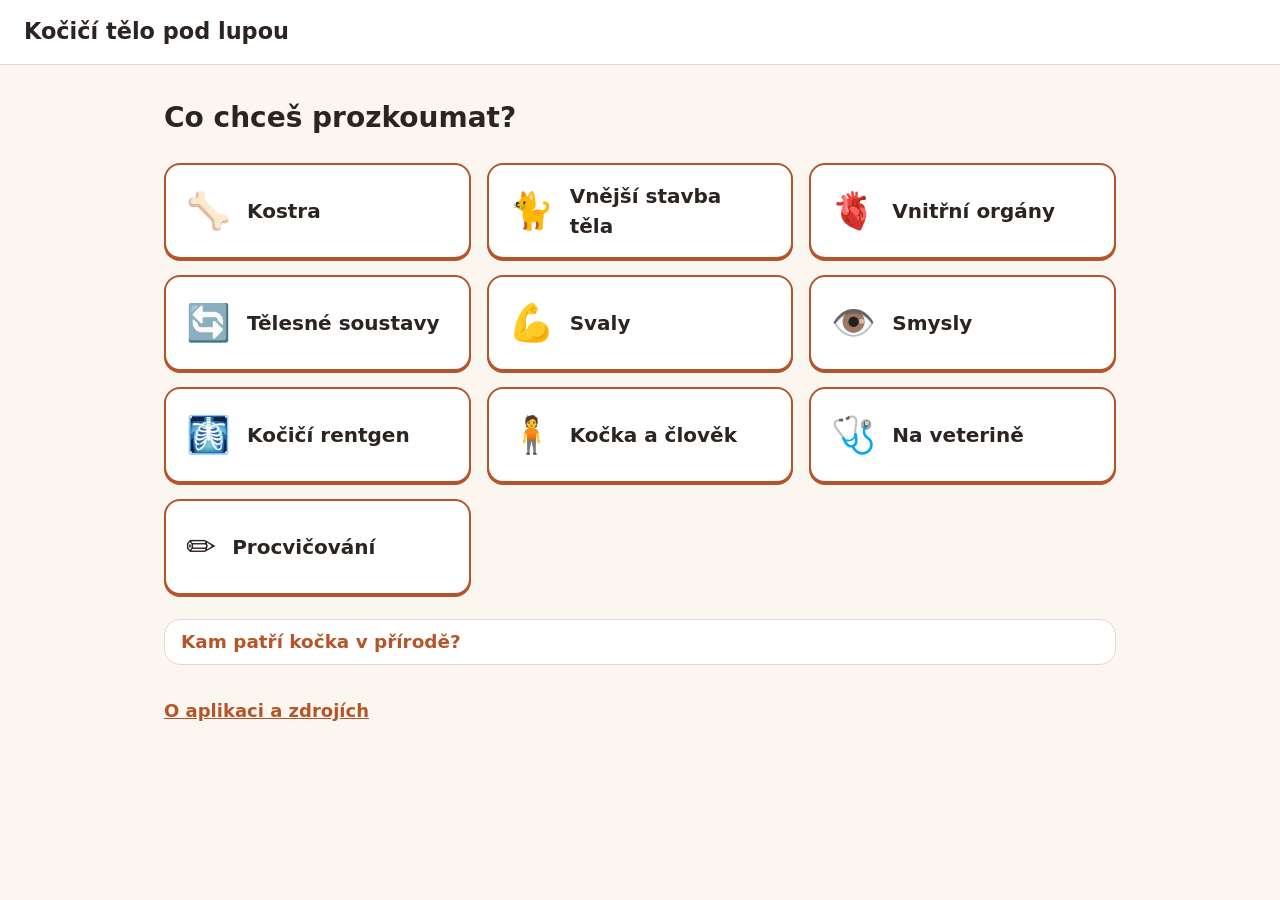
<file: index.html>
<!DOCTYPE html>
<html lang="cs">
<head>
  <meta charset="utf-8">
  <meta name="viewport" content="width=device-width, initial-scale=1">
  <title>Kočičí tělo pod lupou</title>
  <link rel="stylesheet" href="styles/main.css">
</head>
<body>
  <header class="app-header">
    <a class="app-title" href="#/">Kočičí tělo pod lupou</a>
  </header>

  <!-- Screens are rendered into #app by scripts/app.js -->
  <main id="app" class="app-main" tabindex="-1"></main>

  <footer class="app-footer"><a id="about-link" href="#/o-aplikaci">O aplikaci a zdrojích</a></footer>

  <noscript>
    <p class="noscript">Aplikace potřebuje zapnutý JavaScript.</p>
  </noscript>

  <!-- Classic scripts, loaded in order. No modules, no fetch(): works from file:// -->
  <script src="data/sections.js"></script>
  <script src="data/zarazeni.js"></script>
  <script src="data/spoj.js"></script>
  <script src="data/popisky.js"></script>
  <script src="data/zaverecny.js"></script>
  <script src="data/zdroje.js"></script>
  <script src="data/soustavy-kviz.js"></script>
  <script src="data/kostra.js"></script>
  <script src="data/vnejsi.js"></script>
  <script src="data/organy.js"></script>
  <script src="data/svaly.js"></script>
  <script src="data/smysly.js"></script>
  <script src="data/hotspots-kostra.js"></script>
  <script src="data/clovek.js"></script>
  <script src="data/hotspots-clovek.js"></script>
  <script src="data/clovek-hry.js"></script>
  <script src="data/rentgen.js"></script>
  <script src="data/rentgen-kosti.js"></script>
  <script src="data/rentgen-areas.js"></script>
  <script src="data/nemoci.js"></script>
  <script src="data/veterina.js"></script>
  <script src="scripts/atlas.js"></script>
  <script src="scripts/infocard.js"></script>
  <script src="scripts/quiz.js"></script>
  <script src="scripts/spoj.js"></script>
  <script src="scripts/popisky.js"></script>
  <script src="scripts/zaverecny.js"></script>
  <script src="scripts/soustavy-kviz.js"></script>
  <script src="scripts/rentgen.js"></script>
  <script src="scripts/kdo-ma.js"></script>
  <script src="scripts/clovek.js"></script>
  <script src="scripts/veterina.js"></script>
  <script src="scripts/app.js"></script>
</body>
</html>
</file>
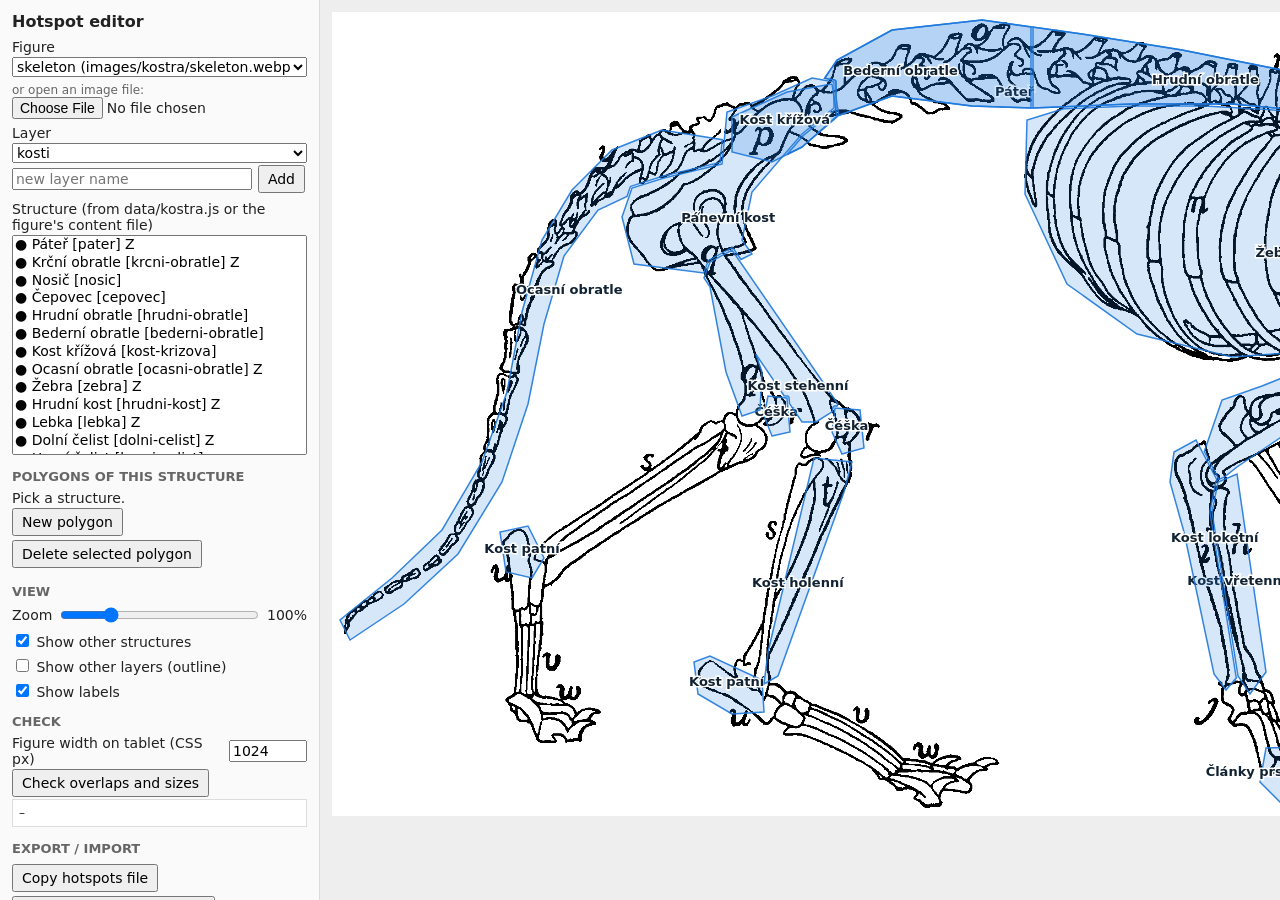
<file: tools/hotspot-editor.html>
<!DOCTYPE html>
<html lang="en">
<head>
<meta charset="utf-8">
<meta name="viewport" content="width=device-width, initial-scale=1">
<title>Hotspot editor – Kočičí tělo pod lupou</title>
<!--
  Developer tool. Draw polygon hotspots over a figure, check them, export JSON.
  Works from file:// (no modules, no fetch). The figure is shown with <img>, and
  polygons are drawn in an SVG with viewBox = the image's pixel size, so every
  coordinate is in original image pixels.

  Mouse / keys:
    click                add a point to the polygon being drawn
    click first point    close the polygon (or press Enter)
    drag a point         move it (selected polygon only)
    Alt+click a point    delete it
    Esc                  cancel the polygon being drawn
    Ctrl/Cmd+Z           undo
-->
<style>
  :root { font-family: system-ui, sans-serif; font-size: 14px; color: #222; }
  body { margin: 0; display: grid; grid-template-columns: 320px 1fr; height: 100vh; }
  aside { border-right: 1px solid #ddd; padding: 12px; overflow: auto; background: #fafafa; }
  main { overflow: auto; position: relative; background: #eee; }
  h1 { font-size: 16px; margin: 0 0 8px; }
  h2 { font-size: 13px; margin: 14px 0 6px; text-transform: uppercase; color: #666; }
  label { display: block; margin: 6px 0 2px; }
  select, button, textarea, input { font: inherit; }
  select, textarea { width: 100%; box-sizing: border-box; }
  button { margin: 2px 2px 2px 0; padding: 4px 8px; }
  .stage { position: relative; display: inline-block; margin: 12px; transform-origin: 0 0; }
  .stage img { display: block; user-select: none; -webkit-user-drag: none; }
  .stage svg { position: absolute; inset: 0; width: 100%; height: 100%; cursor: crosshair; }
  .poly { fill: rgba(30,120,220,.18); stroke: rgba(30,120,220,.9); stroke-width: 1.5; vector-effect: non-scaling-stroke; }
  .poly.sel { fill: rgba(230,90,20,.25); stroke: #e65a14; stroke-width: 2.5; }
  .poly.other-layer { fill: none; stroke: rgba(0,0,0,.25); stroke-dasharray: 4 3; }
  .poly.bad { fill: rgba(220,0,0,.35); }
  .draft { fill: rgba(0,160,0,.15); stroke: #090; stroke-width: 2; stroke-dasharray: 5 3; vector-effect: non-scaling-stroke; }
  .vtx { fill: #fff; stroke: #e65a14; stroke-width: 2; vector-effect: non-scaling-stroke; cursor: move; }
  .vtx.first { fill: #e65a14; }
  .lbl { font: bold 13px system-ui; fill: #123; paint-order: stroke; stroke: #fff; stroke-width: 3px; pointer-events: none; }
  #items { height: 220px; }
  #report { font-size: 12px; white-space: pre-wrap; background: #fff; border: 1px solid #ddd; padding: 6px; max-height: 260px; overflow: auto; }
  .hint { color: #666; font-size: 12px; }
  .row { display: flex; gap: 6px; align-items: center; }
</style>
</head>
<body>
<aside>
  <h1>Hotspot editor</h1>

  <label for="figure">Figure</label>
  <select id="figure"></select>
  <div class="row" style="margin-top:6px">
    <label class="hint" for="localImg" style="margin:0">or open an image file:</label>
  </div>
  <input type="file" id="localImg" accept="image/*">

  <label for="layer">Layer</label>
  <select id="layer"></select>
  <div class="row"><input id="newLayer" placeholder="new layer name" style="flex:1"><button id="addLayer">Add</button></div>

  <label for="items">Structure (from data/kostra.js or the figure's content file)</label>
  <select id="items" size="12"></select>
  <div class="hint" id="itemInfo"></div>

  <h2>Polygons of this structure</h2>
  <div id="polyList"></div>
  <button id="newPoly">New polygon</button>
  <button id="delPoly">Delete selected polygon</button>

  <h2>View</h2>
  <div class="row">
    <label for="zoom" style="margin:0">Zoom</label>
    <input type="range" id="zoom" min="0.4" max="3" step="0.1" value="1" style="flex:1">
    <span id="zoomVal">100%</span>
  </div>
  <label><input type="checkbox" id="showAll" checked> Show other structures</label>
  <label><input type="checkbox" id="showOtherLayers"> Show other layers (outline)</label>
  <label><input type="checkbox" id="showLabels" checked> Show labels</label>

  <h2>Check</h2>
  <div class="row">
    <label for="tabletW" style="margin:0">Figure width on tablet (CSS px)</label>
    <input type="number" id="tabletW" value="1024" style="width:70px">
  </div>
  <button id="check">Check overlaps and sizes</button>
  <div id="report">–</div>

  <h2>Export / import</h2>
  <button id="copyFile">Copy hotspots file</button>
  <button id="copyItem">Copy this structure (JSON)</button>
  <label for="io">Paste JSON for this structure, then Import</label>
  <textarea id="io" rows="4"></textarea>
  <button id="importItem">Import into this structure</button>
  <p class="hint">"Copy hotspots file" copies a complete <code>data/hotspots-&lt;section&gt;.js</code>
     for all figures; paste it over the file in the repo.</p>
</aside>

<main>
  <div class="stage" id="stage">
    <img id="img" alt="">
    <svg id="svg" xmlns="http://www.w3.org/2000/svg"></svg>
  </div>
</main>

<!-- Content and existing hotspots. Plain scripts, so this works from file://. -->
<script src="../data/kostra.js"></script>
<script src="../data/vnejsi.js"></script>
<script src="../data/organy.js"></script>
<script src="../data/svaly.js"></script>
<script src="../data/smysly.js"></script>
<script src="../data/hotspots-kostra.js"></script>
<script>
(function () {
  "use strict";
  var D = window.ATLAS_DATA || {};
  var items = [];   // the structures of the current figure's content set (fig.content, default "kostra")
  function setItems() {
    var f = figures[st.fig] || {};
    var set = D[f.content || "kostra"];
    items = (set && set.items) || [];
  }
  var figures = D.hotspots || {};      // { figureId: {image,width,height,layers,alsoCounts,...} }
  var NS = "http://www.w3.org/2000/svg";

  // ---------- state ----------
  var st = { fig: null, layer: null, item: null, polyIdx: 0, draft: null, drag: null };
  var undoStack = [];

  var $ = function (id) { return document.getElementById(id); };
  var img = $("img"), svg = $("svg"), stage = $("stage");

  function snapshot() {
    undoStack.push(JSON.stringify(figures));
    if (undoStack.length > 100) undoStack.shift();
  }
  function undo() {
    if (!undoStack.length) return;
    figures = JSON.parse(undoStack.pop());
    D.hotspots = figures;
    st.draft = null;
    render();
  }

  function fig() { return figures[st.fig]; }
  function layerObj() {
    var f = fig(); if (!f) return {};
    f.layers = f.layers || {};
    f.layers[st.layer] = f.layers[st.layer] || {};
    return f.layers[st.layer];
  }
  function polysOf(id) { return layerObj()[id] || []; }
  function itemById(id) { for (var i = 0; i < items.length; i++) if (items[i].id === id) return items[i]; return null; }

  // ---------- setup ----------
  function fillFigures() {
    var sel = $("figure"); sel.innerHTML = "";
    Object.keys(figures).forEach(function (k) {
      var o = document.createElement("option"); o.value = k; o.textContent = k + " (" + figures[k].image + ")"; sel.appendChild(o);
    });
    if (!st.fig) st.fig = Object.keys(figures)[0] || null;
    sel.value = st.fig;
    setItems();
  }
  function fillLayers() {
    var sel = $("layer"); sel.innerHTML = "";
    var f = fig(); if (!f) return;
    var names = Object.keys(f.layers || {});
    if (!names.length) names = ["kosti"];
    names.forEach(function (k) { var o = document.createElement("option"); o.value = k; o.textContent = k; sel.appendChild(o); });
    if (names.indexOf(st.layer) < 0) st.layer = names[0];
    sel.value = st.layer;
  }
  function fillItems() {
    var sel = $("items"), cur = st.item; sel.innerHTML = "";
    var lay = layerObj();
    items.forEach(function (it) {
      var n = (lay[it.id] || []).length;
      var o = document.createElement("option");
      o.value = it.id;
      o.textContent = (n ? "● " : "○ ") + it.cs + "  [" + it.id + "]" + (it.level === "zaklad" ? "  Z" : "") + (n > 1 ? "  ×" + n : "");
      sel.appendChild(o);
    });
    if (cur) sel.value = cur;
  }
  function loadFigureImage() {
    var f = fig(); if (!f) return;
    // Path in the data file is relative to the app root; this page is in tools/.
    img.src = f._localUrl || ("../" + f.image);
    img.onload = function () {
      if (!f.width || !f.height) { f.width = img.naturalWidth; f.height = img.naturalHeight; }
      if (img.naturalWidth !== f.width || img.naturalHeight !== f.height) {
        alert("Image is " + img.naturalWidth + "×" + img.naturalHeight + " but the data says " + f.width + "×" + f.height + ". Coordinates may be off.");
      }
      svg.setAttribute("viewBox", "0 0 " + f.width + " " + f.height);
      applyZoom(); render();
    };
  }
  function applyZoom() {
    var z = parseFloat($("zoom").value), f = fig(); if (!f) return;
    img.style.width = (f.width * z) + "px";
    $("zoomVal").textContent = Math.round(z * 100) + "%";
  }

  // ---------- rendering ----------
  function el(tag, attrs) { var e = document.createElementNS(NS, tag); for (var k in attrs) e.setAttribute(k, attrs[k]); return e; }
  function pts(p) { return p.map(function (q) { return q[0] + "," + q[1]; }).join(" "); }
  function centroid(p) { var x = 0, y = 0; p.forEach(function (q) { x += q[0]; y += q[1]; }); return [x / p.length, y / p.length]; }

  function render() {
    while (svg.firstChild) svg.removeChild(svg.firstChild);
    var f = fig(); if (!f) return;
    var showAll = $("showAll").checked, showLbl = $("showLabels").checked;
    if ($("showOtherLayers").checked) {
      Object.keys(f.layers || {}).forEach(function (ln) {
        if (ln === st.layer) return;
        var L = f.layers[ln];
        Object.keys(L).forEach(function (id) { L[id].forEach(function (p) { svg.appendChild(el("polygon", { points: pts(p), "class": "poly other-layer" })); }); });
      });
    }
    var lay = layerObj();
    Object.keys(lay).forEach(function (id) {
      var isSel = id === st.item;
      if (!isSel && !showAll) return;
      lay[id].forEach(function (p, i) {
        var poly = el("polygon", { points: pts(p), "class": "poly" + (isSel && i === st.polyIdx ? " sel" : "") + (badSet[id] ? " bad" : "") });
        poly.dataset.id = id; poly.dataset.i = i;
        svg.appendChild(poly);
        if (showLbl && p.length) { var c = centroid(p); var t = el("text", { x: c[0], y: c[1], "class": "lbl", "text-anchor": "middle" }); t.textContent = (itemById(id) || {}).cs || id; svg.appendChild(t); }
      });
    });
    // vertices of the selected polygon
    var sp = polysOf(st.item)[st.polyIdx];
    var r = 5 / parseFloat($("zoom").value);
    if (sp && !st.draft) sp.forEach(function (q, k) {
      var c = el("circle", { cx: q[0], cy: q[1], r: r, "class": "vtx" }); c.dataset.k = k; svg.appendChild(c);
    });
    if (st.draft && st.draft.length) {
      svg.appendChild(el("polyline", { points: pts(st.draft), "class": "draft" }));
      st.draft.forEach(function (q, k) { svg.appendChild(el("circle", { cx: q[0], cy: q[1], r: r * (k ? 1 : 1.4), "class": "vtx" + (k ? "" : " first") })); });
    }
    renderPolyList();
  }
  function renderPolyList() {
    var box = $("polyList"); box.innerHTML = "";
    var list = polysOf(st.item);
    if (!st.item) { box.textContent = "Pick a structure."; return; }
    if (!list.length) { box.textContent = st.draft ? "Drawing… click the first point or press Enter to close." : "None. Click on the figure to start drawing."; return; }
    list.forEach(function (p, i) {
      var b = document.createElement("button");
      b.textContent = "#" + (i + 1) + " (" + p.length + " pts)" + (i === st.polyIdx ? " ◀" : "");
      b.onclick = function () { st.polyIdx = i; st.draft = null; render(); };
      box.appendChild(b);
    });
  }

  // ---------- mouse ----------
  function toImg(evt) {
    var pt = svg.createSVGPoint(); pt.x = evt.clientX; pt.y = evt.clientY;
    var p = pt.matrixTransform(svg.getScreenCTM().inverse());
    return [Math.round(p.x * 10) / 10, Math.round(p.y * 10) / 10];
  }
  svg.addEventListener("mousedown", function (e) {
    if (!st.item) { alert("Pick a structure first."); return; }
    var t = e.target;
    if (t.classList.contains("vtx") && !st.draft) {
      var k = +t.dataset.k, poly = polysOf(st.item)[st.polyIdx];
      if (e.altKey) {
        if (poly.length <= 3) { alert("A polygon needs at least 3 points."); return; }
        snapshot(); poly.splice(k, 1); render(); return;
      }
      snapshot(); st.drag = { k: k }; e.preventDefault(); return;
    }
    if (t.tagName === "polygon" && t.dataset.id && !st.draft && !e.shiftKey) {
      // Click on an existing polygon selects it (Shift+click draws through it).
      st.item = t.dataset.id; st.polyIdx = +t.dataset.i; $("items").value = st.item; updateItemInfo(); render(); return;
    }
    var p = toImg(e);
    if (!st.draft) st.draft = [];
    if (st.draft.length >= 3) {
      var f0 = st.draft[0], z = parseFloat($("zoom").value);
      if (Math.hypot(p[0] - f0[0], p[1] - f0[1]) * z < 10) { closeDraft(); return; }
    }
    st.draft.push(p); render();
  });
  window.addEventListener("mousemove", function (e) {
    if (!st.drag) return;
    var poly = polysOf(st.item)[st.polyIdx]; poly[st.drag.k] = toImg(e); render();
  });
  window.addEventListener("mouseup", function () { st.drag = null; });

  function closeDraft() {
    if (!st.draft || st.draft.length < 3) { alert("A polygon needs at least 3 points."); return; }
    snapshot();
    var lay = layerObj(); lay[st.item] = lay[st.item] || [];
    lay[st.item].push(st.draft); st.polyIdx = lay[st.item].length - 1; st.draft = null;
    fillItems(); render();
  }
  window.addEventListener("keydown", function (e) {
    if (e.target.tagName === "TEXTAREA" || e.target.tagName === "INPUT") return;
    if (e.key === "Enter" && st.draft) closeDraft();
    else if (e.key === "Escape") { st.draft = null; render(); }
    else if ((e.ctrlKey || e.metaKey) && e.key.toLowerCase() === "z") { e.preventDefault(); undo(); }
  });

  // ---------- controls ----------
  function updateItemInfo() {
    var it = itemById(st.item);
    $("itemInfo").textContent = it ? (it.cs + " · " + it.la + " · " + (it.level === "zaklad" ? "Základ" : "Pro zvídavé")) : "";
  }
  $("figure").onchange = function () { st.fig = this.value; setItems(); st.draft = null; fillLayers(); fillItems(); loadFigureImage(); };
  $("layer").onchange = function () { st.layer = this.value; st.draft = null; fillItems(); render(); };
  $("addLayer").onclick = function () {
    var n = $("newLayer").value.trim(); if (!n) return;
    snapshot(); fig().layers[n] = fig().layers[n] || {}; st.layer = n; fillLayers(); fillItems(); render();
  };
  $("items").onchange = function () { st.item = this.value; st.polyIdx = 0; st.draft = null; updateItemInfo(); render(); };
  $("newPoly").onclick = function () { st.draft = []; render(); };
  $("delPoly").onclick = function () {
    var list = polysOf(st.item); if (!list[st.polyIdx]) return;
    if (!confirm("Delete polygon #" + (st.polyIdx + 1) + " of " + st.item + "?")) return;
    snapshot(); list.splice(st.polyIdx, 1);
    if (!list.length) delete layerObj()[st.item];
    st.polyIdx = 0; fillItems(); render();
  };
  $("zoom").oninput = function () { applyZoom(); render(); };
  ["showAll", "showOtherLayers", "showLabels"].forEach(function (id) { $(id).onchange = render; });

  $("localImg").onchange = function () {
    var file = this.files[0]; if (!file) return;
    var name = prompt("Figure id (e.g. skull):", file.name.replace(/\.[^.]+$/, ""));
    if (!name) return;
    var path = prompt("Image path in the repo (relative to the app root):", "images/kostra/" + file.name);
    snapshot();
    figures[name] = figures[name] || { image: path, width: 0, height: 0, layers: { kosti: {} }, alsoCounts: {} };
    figures[name]._localUrl = URL.createObjectURL(file);
    st.fig = name; fillFigures(); fillLayers(); fillItems(); loadFigureImage();
  };

  // ---------- checks ----------
  var badSet = {};
  function rasterize(polys, w, h) {
    var c = document.createElement("canvas"); c.width = w; c.height = h;
    var g = c.getContext("2d"); g.fillStyle = "#000";
    polys.forEach(function (p) { g.beginPath(); p.forEach(function (q, i) { i ? g.lineTo(q[0], q[1]) : g.moveTo(q[0], q[1]); }); g.closePath(); g.fill(); });
    var d = g.getImageData(0, 0, w, h).data, m = new Uint8Array(w * h);
    for (var i = 0; i < m.length; i++) m[i] = d[i * 4 + 3] > 127 ? 1 : 0;
    return m;
  }
  // Largest inscribed circle diameter via a two-pass chamfer distance transform.
  function thickness(m, w, h) {
    var INF = 1e9, dist = new Float32Array(w * h), a = 1, b = Math.SQRT2, best = 0;
    for (var i = 0; i < m.length; i++) dist[i] = m[i] ? INF : 0;
    for (var y = 0; y < h; y++) for (var x = 0; x < w; x++) {
      var i2 = y * w + x; if (!dist[i2]) continue; var v = dist[i2];
      if (x > 0) v = Math.min(v, dist[i2 - 1] + a);
      if (y > 0) { v = Math.min(v, dist[i2 - w] + a); if (x > 0) v = Math.min(v, dist[i2 - w - 1] + b); if (x < w - 1) v = Math.min(v, dist[i2 - w + 1] + b); }
      dist[i2] = v;
    }
    for (y = h - 1; y >= 0; y--) for (x = w - 1; x >= 0; x--) {
      i2 = y * w + x; if (!dist[i2]) continue; v = dist[i2];
      if (x < w - 1) v = Math.min(v, dist[i2 + 1] + a);
      if (y < h - 1) { v = Math.min(v, dist[i2 + w] + a); if (x < w - 1) v = Math.min(v, dist[i2 + w + 1] + b); if (x > 0) v = Math.min(v, dist[i2 + w - 1] + b); }
      dist[i2] = v; if (v > best) best = v;
    }
    return best * 2;
  }
  function isNested(f, a, b) {
    var n = f.nested || {};
    return (n[a] || []).indexOf(b) >= 0 || (n[b] || []).indexOf(a) >= 0;
  }
  $("check").onclick = function () {
    var f = fig(), w = f.width, h = f.height, lay = layerObj(), ids = Object.keys(lay);
    var scale = parseFloat($("tabletW").value) / w, out = [], masks = {};
    badSet = {};
    ids.forEach(function (id) { masks[id] = rasterize(lay[id], w, h); });
    var overlaps = [], nestedOk = [];
    for (var i = 0; i < ids.length; i++) for (var j = i + 1; j < ids.length; j++) {
      var A = masks[ids[i]], B = masks[ids[j]], n = 0;
      for (var k = 0; k < A.length; k++) if (A[k] && B[k]) n++;
      if (n > 4) {
        if (isNested(f, ids[i], ids[j])) { nestedOk.push(ids[i] + " × " + ids[j]); continue; }
        overlaps.push(ids[i] + " × " + ids[j] + ": " + n + " px"); badSet[ids[i]] = badSet[ids[j]] = true;
      }
    }
    out.push("Layer \"" + st.layer + "\", " + ids.length + " structures.");
    out.push(overlaps.length ? "OVERLAPS (steal taps):\n  " + overlaps.join("\n  ") : "No overlaps.");
    if (nestedOk.length) out.push("Nested on purpose (fig.nested; the smaller one wins a tap):\n  " + nestedOk.join("\n  "));
    out.push("\nWidth on tablet (largest inscribed circle, CSS px; target ≥ 44):");
    ids.forEach(function (id) {
      var t = thickness(masks[id], w, h) * scale;
      out.push("  " + (t >= 44 ? "ok   " : "thin ") + t.toFixed(0).padStart(3) + "  " + id);
    });
    var missing = items.filter(function (it) {
      return it.level === "zaklad" && !Object.keys(f.layers).some(function (l) { return f.layers[l][it.id]; });
    }).map(function (it) { return it.id; });
    out.push("\nZáklad items without a hotspot on any layer of this figure: " + (missing.length ? missing.join(", ") : "none"));
    $("report").textContent = out.join("\n");
    render();
  };

  // ---------- export / import ----------
  function round1(p) { return p.map(function (q) { return [Math.round(q[0] * 10) / 10, Math.round(q[1] * 10) / 10]; }); }
  function fileText() {
    var lines = [
      "/*",
      " * Hotspots for the Kostra figures. Generated by tools/hotspot-editor.html.",
      " * Coordinates are in original image pixels; each item id maps to a list of",
      " * polygons. Within a layer, polygons do not overlap, except where a figure",
      " * lists them under \"nested\" (check in the editor).",
      " *   kosti  - bones (overview screen, part screens, quiz)",
      " *   klouby - joints (\"Klouby a pohyb\" screen, part screens)",
      " * content: which data set the item ids belong to (\"kostra\" when left out,",
      " *   \"vnejsi\" = data/vnejsi.js, \"organy\" = data/organy.js, \"svaly\" = data/svaly.js, \"smysly\" = data/smysly.js). credit: caption for a figure that is not",
      " *   one of the 1901 drawings (e.g. a photo with its licence); creditParts:",
      " *   the same caption split into pieces, with links where a piece has href.",
      " * labelSides: where each label goes when \"Popisky\" is on (left/right/top/bottom).",
      " * alsoCounts: a tap on any listed item also counts as the key item.",
      " * nested: larger item -> smaller items drawn over it (e.g. the pelvis and its",
      " *   three bones, the spine and its sections). A tap inside both picks the",
      " *   smaller polygon, so the smaller item wins when it is shown (\"Pro zvídavé\")",
      " *   and the larger one otherwise.",
      " */",
      "window.ATLAS_DATA = window.ATLAS_DATA || {};",
      "window.ATLAS_DATA.hotspots = window.ATLAS_DATA.hotspots || {};", ""];
    Object.keys(figures).forEach(function (fk) {
      var f = figures[fk], ln = Object.keys(f.layers || {});
      lines.push("window.ATLAS_DATA.hotspots[" + JSON.stringify(fk) + "] = {");
      lines.push("  image: " + JSON.stringify(f.image) + ",");
      lines.push("  width: " + f.width + ",");
      lines.push("  height: " + f.height + ",");
      if (f.figure) lines.push("  figure: " + JSON.stringify(f.figure) + ",");
      if (f.content) lines.push("  content: " + JSON.stringify(f.content) + ",");
      if (f.credit) lines.push("  credit: " + JSON.stringify(f.credit) + ",");
      if (f.creditParts) lines.push("  creditParts: " + JSON.stringify(f.creditParts) + ",");
      lines.push("  layers: {");
      ln.forEach(function (l, li) {
        lines.push("    " + l + ": {");
        var ids = Object.keys(f.layers[l]);
        ids.forEach(function (id, i) {
          lines.push("      " + JSON.stringify(id) + ": " + JSON.stringify(f.layers[l][id].map(round1)) + (i < ids.length - 1 ? "," : ""));
        });
        lines.push("    }" + (li < ln.length - 1 ? "," : ""));
      });
      lines.push("  },");
      if (f.labelSides) lines.push("  labelSides: " + JSON.stringify(f.labelSides) + ",");
      if (f.nested) lines.push("  nested: " + JSON.stringify(f.nested) + ",");
      lines.push("  alsoCounts: " + JSON.stringify(f.alsoCounts || {}));
      lines.push("};", "");
    });
    return lines.join("\n");
  }
  function copy(text, what) {
    if (navigator.clipboard && window.isSecureContext) {
      navigator.clipboard.writeText(text).then(function () { alert(what + " copied."); }, function () { fallback(text); });
    } else fallback(text);
  }
  function fallback(text) { $("io").value = text; $("io").select(); alert("Clipboard not available here: the text is in the box below, selected. Copy it with Ctrl/Cmd+C."); }
  $("copyFile").onclick = function () { copy(fileText(), "Hotspots file"); };
  $("copyItem").onclick = function () { if (st.item) copy(JSON.stringify(polysOf(st.item).map(round1)), "Polygons of " + st.item); };
  $("importItem").onclick = function () {
    if (!st.item) return;
    try {
      var v = JSON.parse($("io").value);
      if (!Array.isArray(v) || !v.every(function (p) { return Array.isArray(p) && p.length >= 3; })) throw new Error("Expected [[[x,y],...], ...]");
      snapshot(); layerObj()[st.item] = v; st.polyIdx = 0; fillItems(); render();
    } catch (err) { alert("Could not import: " + err.message); }
  };

  // Hook for automated tests.
  window.__hotspotEditor = { fileText: fileText, state: st, figures: function () { return figures; } };

  // ---------- start ----------
  if (!Object.keys(figures).length) {
    figures.skeleton = { image: "images/kostra/skeleton.webp", width: 0, height: 0, layers: { kosti: {} }, alsoCounts: {} };
    D.hotspots = figures;
  }
  fillFigures(); fillLayers(); fillItems(); loadFigureImage();
})();
</script>
</body>
</html>
</file>
<file: styles/main.css>
/*
 * Main stylesheet. Tablet-first: base styles target ~768-1024 px,
 * with adjustments for phones (narrow) below.
 * Touch targets are at least 44 x 44 px.
 */

:root {
  --bg: #fbf7f0;
  --surface: #ffffff;
  --text: #2b2420;
  --muted: #5c5149;
  --accent: #b5562a;        /* links, active cards; 4.9:1 on white */
  --accent-soft: #f6e3d6;
  --border: #e4d9cc;
  --focus: #1a5fb4;
  --radius: 16px;
  --tap: 44px;
}

* { box-sizing: border-box; }

/* The hidden attribute must win over display rules such as grid. */
[hidden] { display: none !important; }

html { -webkit-text-size-adjust: 100%; }

body {
  margin: 0;
  font-family: system-ui, -apple-system, "Segoe UI", Roboto, Arial, sans-serif;
  font-size: 18px;
  line-height: 1.5;
  color: var(--text);
  background: var(--bg);
}

/* Visible keyboard focus everywhere */
:focus-visible {
  outline: 3px solid var(--focus);
  outline-offset: 3px;
}
.app-main:focus { outline: none; }

/* Header */
.app-header {
  background: var(--surface);
  border-bottom: 1px solid var(--border);
  padding: 0 24px;
}
.app-title {
  display: inline-flex;
  align-items: center;
  min-height: 64px;
  font-size: 1.4rem;
  font-weight: 700;
  color: var(--text);
  text-decoration: none;
}

.app-main {
  max-width: 1000px;
  margin: 0 auto;
  padding: 24px;
}

.screen-title {
  font-size: 1.75rem;
  margin: 8px 0 24px;
}

/* Main menu: 2 columns on tablet, 3 on wide screens, 1 on phones */
.menu {
  list-style: none;
  margin: 0;
  padding: 0;
  display: grid;
  grid-template-columns: repeat(2, 1fr);
  gap: 16px;
}

.menu-card {
  display: flex;
  align-items: center;
  gap: 16px;
  min-height: 96px;
  padding: 16px 20px;
  border-radius: var(--radius);
  border: 2px solid var(--border);
  background: var(--surface);
  color: var(--text);
  text-decoration: none;
  font-size: 1.25rem;
  font-weight: 600;
}

a.menu-card {
  border-color: var(--accent);
  box-shadow: 0 2px 0 var(--accent);
}
a.menu-card:hover,
a.menu-card:active {
  background: var(--accent-soft);
}

.menu-icon { font-size: 2.25rem; line-height: 1; }
.menu-label { flex: 1; }

.menu-card.is-soon {
  color: var(--muted);
  background: #f3eee7;
  cursor: default;
}
.menu-card.is-soon .menu-icon { filter: grayscale(1); opacity: 0.6; }

.menu-badge {
  font-size: 0.8rem;
  font-weight: 600;
  padding: 4px 10px;
  border-radius: 999px;
  background: var(--border);
  color: var(--muted);
  white-space: nowrap;
}

/* Section screen */
.back-link {
  display: inline-flex;
  align-items: center;
  min-height: var(--tap);
  padding: 0 4px;
  color: var(--accent);
  font-weight: 600;
  text-decoration: none;
}
.back-link:hover { text-decoration: underline; }

.placeholder {
  padding: 32px;
  border: 2px dashed var(--border);
  border-radius: var(--radius);
  background: var(--surface);
  color: var(--muted);
  text-align: center;
}

.noscript { padding: 24px; text-align: center; }

/* Wide screens */
@media (min-width: 1100px) {
  .menu { grid-template-columns: repeat(3, 1fr); }
}

/* Phones */
@media (max-width: 600px) {
  body { font-size: 17px; }
  .app-header { padding: 0 16px; }
  .app-main { padding: 16px; }
  .menu { grid-template-columns: 1fr; gap: 12px; }
  .menu-card { min-height: 72px; }
  .screen-title { font-size: 1.5rem; }
}

/* ===================== Atlas (stage 5) ===================== */
.app-main:has(.atlas), .app-main:has(.fakta) { max-width: 1400px; }

.atlas-toolbar {
  display: flex;
  flex-wrap: wrap;
  gap: 12px 20px;
  align-items: center;
  margin: 0 0 16px;
}
.seg, .toggles { display: flex; flex-wrap: wrap; gap: 8px; }

.seg-btn, .toggle {
  min-height: var(--tap);
  min-width: var(--tap);
  padding: 0 16px;
  border-radius: 999px;
  border: 2px solid var(--accent);
  background: var(--surface);
  color: var(--accent);
  font: inherit;
  font-weight: 600;
  cursor: pointer;
}
.seg-btn[aria-pressed="true"] { background: var(--accent); color: #fff; }
.toggle::before {                       /* switch-like marker, not only colour */
  content: "";
  display: inline-block;
  width: 0.9em; height: 0.9em;
  margin-right: 8px;
  vertical-align: -0.1em;
  border: 2px solid currentColor;
  border-radius: 4px;
}
.toggle[aria-pressed="true"] { background: var(--accent-soft); }
.toggle[aria-pressed="true"]::before { background: currentColor; box-shadow: inset 0 0 0 2px var(--surface); }

/* Layout: tablet landscape and desktop = figure + card side by side;
   portrait and narrow screens = stacked. */
.atlas-layout {
  display: grid;
  grid-template-columns: minmax(0, 1fr) minmax(280px, 34%);
  gap: 20px;
  align-items: start;
}
@media (max-width: 899px), (orientation: portrait) {
  .atlas-layout { grid-template-columns: minmax(0, 1fr); }
}

.atlas-figure {
  background: #fff;
  border: 1px solid var(--border);
  border-radius: var(--radius);
  padding: 8px;
}
.atlas-svg { display: block; width: 100%; height: auto; touch-action: manipulation; }
.atlas-credit { margin: 6px 4px 0; font-size: 0.78rem; color: var(--muted); }
.atlas-credit a { color: var(--accent); }
/* "Podívej se na kosti →" under a body-part card. */
.card-link { margin: 16px 0 0; display: flex; flex-wrap: wrap; gap: 8px; }
.card-link .part-link { display: inline-flex; }

/* Hotspots: invisible until hovered, focused or selected. */
.hotspot polygon {
  fill: rgba(181, 86, 42, 0);
  stroke: rgba(181, 86, 42, 0);
  stroke-width: 2px;
  vector-effect: non-scaling-stroke;
  cursor: pointer;
  transition: fill .15s;
}
.hotspot:hover polygon { fill: rgba(181, 86, 42, 0.14); stroke: rgba(181, 86, 42, 0.6); }
.hotspot:focus { outline: none; }
.hotspot:focus-visible polygon { fill: rgba(26, 95, 180, 0.12); stroke: var(--focus); stroke-width: 3px; }
.hotspot.is-selected polygon { fill: rgba(181, 86, 42, 0.32); stroke: var(--accent); stroke-width: 3px; }

/* Margin labels ("Popisky") */
.atlas-label { fill: #2b2420; font-family: system-ui, -apple-system, "Segoe UI", Roboto, Arial, sans-serif; cursor: pointer; }
.atlas-label.is-selected { fill: var(--accent); font-weight: 700; }
.atlas-leader { stroke: #8a7d74; stroke-width: 1.5px; vector-effect: non-scaling-stroke; }
.atlas-leader.is-selected { stroke: var(--accent); stroke-width: 2.5px; }
.atlas-dot { fill: #8a7d74; stroke: #fff; stroke-width: 1px; vector-effect: non-scaling-stroke; }
.atlas-dot.is-selected { fill: var(--accent); }

/* Info card */
.atlas-card {
  background: var(--surface);
  border: 2px solid var(--border);
  border-radius: var(--radius);
  padding: 16px 20px;
  min-height: 120px;
}
.card-empty { color: var(--muted); margin: 24px 0; text-align: center; }
.card-head { display: flex; align-items: flex-start; gap: 8px; }
.card-title { flex: 1; margin: 0; font-size: 1.75rem; line-height: 1.2; }
.card-close {
  min-width: var(--tap); min-height: var(--tap);
  border: 0; border-radius: 50%;
  background: var(--accent-soft); color: var(--text);
  font-size: 1.6rem; line-height: 1; cursor: pointer;
}
.card-latin { margin: 2px 0 0; font-style: italic; color: var(--muted); font-size: 0.95rem; }
.card-badge {
  display: inline-block; margin: 8px 0 0; padding: 2px 10px;
  border-radius: 999px; background: var(--accent-soft); font-size: 0.8rem; font-weight: 600;
}
.card-h { margin: 16px 0 4px; font-size: 1.05rem; color: var(--accent); }
.card-p { margin: 0; }
.card-extra-h { margin-top: 24px; padding-top: 12px; border-top: 1px solid var(--border); color: var(--text); }
.extra { border-bottom: 1px solid var(--border); }
.extra summary {
  min-height: var(--tap); display: flex; align-items: center;
  font-weight: 600; cursor: pointer; list-style-position: inside;
}
.extra-body { padding: 0 0 12px; }
.extra-body .card-p { margin: 4px 0; }

@media (max-width: 600px) {
  .card-title { font-size: 1.5rem; }
  .seg-btn, .toggle { padding: 0 12px; }
}

/* Phones: with labels on, keep the figure readable and let it scroll sideways. */
@media (max-width: 600px) {
  .atlas-figure.has-labels.is-wide { overflow-x: auto; -webkit-overflow-scrolling: touch; }
  .atlas-figure.has-labels.is-wide .atlas-svg { width: 760px; max-width: none; }
}

/* ===================== Quiz (stage 6) ===================== */
.screen-head { display: flex; flex-wrap: wrap; align-items: center; justify-content: space-between; gap: 12px; }
.screen-head .screen-title { margin: 8px 0 16px; }
.quiz-open, .quiz-next {
  display: inline-flex; align-items: center; justify-content: center;
  min-height: var(--tap); padding: 0 22px;
  border-radius: 999px; border: 2px solid var(--accent);
  background: var(--accent); color: #fff;
  font: inherit; font-weight: 700; text-decoration: none; cursor: pointer;
}
.quiz-secondary { background: var(--surface); color: var(--accent); }
.quiz-head { margin: 0 0 12px; }
.quiz-progress { margin: 0; color: var(--muted); font-weight: 600; }
.quiz-prompt { margin: 4px 0 0; font-size: 2rem; line-height: 1.2; }
.quiz-prompt:focus { outline: none; }

/* No hover reveal in the quiz: the outline would give the answer away. */
.quiz-svg .hotspot:hover polygon { fill: rgba(0,0,0,0); stroke: rgba(0,0,0,0); }
.quiz-svg .hotspot.is-right polygon { fill: rgba(38, 140, 70, 0.35); stroke: #1f7a3d; stroke-width: 3px; }
.quiz-svg .hotspot.is-wrong polygon { fill: rgba(200, 40, 40, 0.30); stroke: #b3261e; stroke-width: 3px; }
.quiz-svg.is-answered .hotspot { cursor: default; }

.quiz-verdict { margin: 0 0 8px; font-size: 1.5rem; font-weight: 700; }
.quiz-verdict.is-right { color: #1f7a3d; }
.quiz-verdict.is-wrong { color: #b3261e; }
.quiz-verdict.is-right::before { content: "✓ "; }
.quiz-verdict.is-wrong::before { content: "✗ "; }
.quiz-miss { margin: 0; color: var(--muted); }
.quiz-feedback .quiz-next { margin-top: 16px; }
.quiz-summary { max-width: 640px; }
.quiz-missed { margin: 4px 0 0; padding-left: 20px; }
.quiz-missed li { margin: 6px 0; }
.quiz-actions { display: flex; flex-wrap: wrap; gap: 12px; margin-top: 20px; }

/* ===================== Kostra part screens (M2 stage 4) ===================== */
.parts { margin: 8px 0 16px; }
.parts-h { margin: 0 0 8px; font-size: 1.1rem; color: var(--muted); }
.part-nav, .fig-tabs { list-style: none; margin: 0; padding: 0; display: flex; flex-wrap: wrap; gap: 8px; }
.part-link, .fig-tab {
  display: inline-flex; align-items: center; min-height: var(--tap); padding: 0 16px;
  border-radius: 999px; border: 2px solid var(--accent);
  background: var(--surface); color: var(--accent);
  font-weight: 700; text-decoration: none;
}
.part-link:hover, .fig-tab:hover { background: var(--accent-soft); }
.fig-nav { margin: 0 0 16px; }
.fig-note { margin: 0 0 12px; color: var(--muted); }
.fig-tab[aria-current="page"], .fig-tab[aria-current="step"] { background: var(--accent); color: #fff; }
.part-link:focus-visible, .fig-tab:focus-visible { outline: 3px solid var(--focus); outline-offset: 2px; }

/* ===================== Mini card "Zařazení kočky v přírodě" (M2 stage 5) ===================== */
.zarazeni { margin: 24px 0 0; background: var(--surface); border: 1px solid var(--border); border-radius: var(--radius); padding: 0 16px; }
.zar-summary { min-height: var(--tap); display: flex; align-items: center; cursor: pointer; font-weight: 700; font-size: 1.15rem; color: var(--accent); }
.zar-summary:focus-visible { outline: 3px solid var(--focus); outline-offset: 2px; border-radius: 8px; }
.zar-intro { margin: 0 0 12px; color: var(--muted); }
.zar-list { list-style: none; margin: 0 0 16px; padding: 0; }
.zar-row { position: relative; margin: 0 0 0 12px; padding: 8px 0 12px 20px; border-left: 3px solid var(--accent-soft); }
.zar-row::before { content: ""; position: absolute; left: -8px; top: 16px; width: 13px; height: 13px; border-radius: 50%; background: var(--accent); }
.zar-row.is-cat { border-left-color: transparent; }
.zar-row.is-cat .zar-name { font-size: 1.25rem; }
.zar-head { margin: 0; display: flex; flex-wrap: wrap; align-items: baseline; gap: 4px 10px; }
.zar-rank { color: var(--muted); font-size: 0.9rem; min-width: 4.5em; }
.zar-name { font-size: 1.1rem; }
.zar-la { color: var(--muted); font-style: italic; font-size: 0.95rem; }
.zar-text { margin: 4px 0 0; }
.zar-link { display: inline-flex; align-items: center; min-height: var(--tap); color: var(--accent); font-weight: 700; }

/* ===================== Quiz "Spoj, co patří k sobě" (M2 stage 6) ===================== */
.screen-games { margin-top: 0; }
.spoj-howto { margin: 4px 0 16px; color: var(--muted); }
.spoj-board { display: grid; grid-template-columns: minmax(0, 2fr) minmax(0, 3fr); gap: 16px 24px; }
.spoj-h { margin: 0 0 8px; font-size: 1.05rem; color: var(--muted); }
.spoj-col { list-style: none; margin: 0; padding: 0; display: grid; gap: 10px; }
.spoj-btn {
  position: relative; width: 100%; min-height: var(--tap); padding: 10px 14px;
  display: flex; align-items: center; gap: 10px; text-align: left;
  font: inherit; color: var(--text); background: var(--surface);
  border: 2px solid var(--border); border-radius: 12px; cursor: pointer;
}
.spoj-name { font-weight: 700; }
.spoj-btn:hover:not(:disabled) { border-color: var(--accent); }
.spoj-btn:focus-visible { outline: 3px solid var(--focus); outline-offset: 2px; }
.spoj-btn.is-picked { border-color: var(--accent); background: var(--accent-soft); box-shadow: inset 0 0 0 2px var(--accent); }
.spoj-btn.is-right { border-color: #1f7a3d; background: #e6f3ea; color: var(--text); cursor: default; }
.spoj-btn.is-funny { border-style: dashed; color: var(--muted); cursor: default; }
.spoj-btn:disabled { opacity: 1; }
.spoj-btn.is-wrong { animation: spoj-shake 0.4s; border-color: #b3261e; }
@keyframes spoj-shake { 0%, 100% { transform: none; } 25% { transform: translateX(-6px); } 75% { transform: translateX(6px); } }
@media (prefers-reduced-motion: reduce) { .spoj-btn.is-wrong { animation: none; } }
.spoj-num {
  flex: none; display: inline-flex; align-items: center; justify-content: center;
  width: 28px; height: 28px; border-radius: 50%; background: #1f7a3d; color: #fff; font-weight: 700; font-size: 0.95rem;
}
.spoj-feedback { min-height: 1.6em; margin: 16px 0 0; font-weight: 700; font-size: 1.15rem; }
.spoj-feedback.is-right { color: #1f7a3d; }
.spoj-feedback.is-wrong { color: #b3261e; }
.spoj-feedback.is-funny { color: var(--accent); }
.spoj-game .quiz-next { margin-top: 16px; }
@media (max-width: 600px) {
  .spoj-board { grid-template-columns: 1fr; }
  .spoj-names { grid-template-columns: 1fr 1fr; }
}

/* Tělesné soustavy: the chosen system's organs stay in colour and are outlined; the rest is faded. */
.system-fade { fill: rgba(255, 255, 255, 0.72); pointer-events: none; }
.atlas-figure.is-system .hotspot polygon { stroke: rgba(181, 86, 42, 0.9); stroke-width: 3px; }
.atlas-figure.is-system .hotspot:hover polygon { fill: rgba(181, 86, 42, 0.18); }
.atlas-figure.is-system .hotspot.is-selected polygon { fill: rgba(181, 86, 42, 0.40); stroke: var(--accent); stroke-width: 3px; }
.system-organs { list-style: none; margin: 4px 0 12px; padding: 0; display: flex; flex-wrap: wrap; gap: 8px; }
.organ-chip { font: inherit; min-height: 44px; padding: 8px 14px; border-radius: 22px; border: 2px solid var(--accent); background: transparent; color: inherit; cursor: pointer; }
.organ-chip:hover { background: rgba(181, 86, 42, 0.10); }
.organ-chip:focus-visible { outline: 3px solid var(--focus); outline-offset: 2px; }

/* Quiz "Do které soustavy patří?" */
.sk-answers { margin-bottom: 4px; }
.sk-option { width: 100%; text-align: left; }
.spoj-btn.is-chosen-wrong { background: #fbe9e7; }
.sk-spot polygon { fill: rgba(181, 86, 42, 0.12); stroke: var(--accent); stroke-width: 4px; }
.system-note { padding: 8px 12px; border-left: 4px solid var(--accent); background: var(--accent-soft); border-radius: 0 8px 8px 0; }

/* Jak kočka skáče (M5 stage 5): numbered step tabs, previous / next under the figure. */
.step-tabs { list-style: none; }
.step-nav { display: flex; justify-content: space-between; gap: 8px; margin: 16px 0 0; }
.step-nav .part-link:only-child { margin-left: auto; }
.atlas-figure.is-system .hotspot.is-also polygon { stroke: rgba(181, 86, 42, 0.55); stroke-dasharray: 6 4; }
.organ-chip.is-also { border-style: dashed; }

/* Smysly: Zajímavosti tab (fact cards) */
.fakta-head { display: flex; flex-wrap: wrap; align-items: center; justify-content: space-between; gap: 8px 16px; margin-bottom: 12px; }
.fakta-head .fig-note { margin: 0; }
.fakta { display: grid; grid-template-columns: repeat(auto-fill, minmax(280px, 1fr)); gap: 16px; }
.fakt { background: var(--surface); border: 1px solid var(--border); border-radius: var(--radius); padding: 16px; }
.fakt.is-focus { outline: 3px solid var(--accent); outline-offset: 2px; }
.fakt .card-title { font-size: 1.25rem; margin: 0 0 8px; }
.fakt-fig { margin: 12px 0 0; }
.fakt-fig img { display: block; max-width: 100%; height: auto; margin: 0 auto; }

/* Procvičování: games grouped by section */
.hub { display: grid; grid-template-columns: repeat(auto-fill, minmax(320px, 1fr)); gap: 16px; }
.hub-group { background: var(--surface); border: 1px solid var(--border); border-radius: var(--radius); padding: 16px; }
.hub-h { font-size: 1.25rem; margin: 0 0 12px; }
.hub .quiz-actions { flex-direction: column; align-items: stretch; }

/* Doplň popisky (M7 stage 2) */
.popisky-labels { list-style: none; margin: 0 0 12px; padding: 0; display: flex; flex-direction: column; gap: 8px; }
.popisky-label { touch-action: none; cursor: grab; }
.popisky-label.is-right { cursor: default; }
.popisky-spot { cursor: pointer; outline: none; }
.popisky-spot circle { fill: #fff; stroke: var(--accent); stroke-width: 3px; vector-effect: non-scaling-stroke; }
.popisky-spot text { fill: var(--accent); font-weight: 700; pointer-events: none; }
.popisky-spot:focus-visible circle { stroke: var(--focus); stroke-width: 5px; }
.popisky-spot.is-right circle { fill: #1f7a3d; stroke: #1f7a3d; }
.popisky-spot.is-right text { fill: #fff; }
.popisky-spot.is-wrong circle { fill: #f6d4d1; stroke: #b3261e; }
.popisky-ghost { position: fixed; z-index: 50; transform: translate(-50%, -120%); pointer-events: none; padding: 8px 14px;
  background: var(--accent); color: #fff; border-radius: 999px; font-weight: 700; box-shadow: 0 4px 12px rgba(0,0,0,.25); }

/* Závěrečný kvíz and Diplom (M7 stage 3) */
.final-choice { max-width: 720px; }
.final-answers { margin-bottom: 8px; }
.final-card:empty { display: none; }
.final-card { margin-top: 12px; }
.diplom-box { margin-top: 24px; padding-top: 16px; border-top: 1px solid var(--border); }
.diplom-box label { display: block; font-weight: 700; margin-bottom: 6px; }
.diplom-input { font: inherit; font-size: 1.2rem; min-height: var(--tap); padding: 6px 12px; width: min(100%, 360px);
  border: 2px solid var(--border); border-radius: 12px; }
.diplom-input:focus-visible { outline: 3px solid var(--focus); outline-offset: 2px; }
.diplom { margin-top: 20px; padding: 32px 24px; text-align: center; background: #fffdf8;
  border: 6px double var(--accent); border-radius: 12px; }
.diplom p { margin: 6px 0; }
.diplom-cat { font-size: 3rem; }
.diplom-title { font-size: 2.6rem; margin: 0; letter-spacing: 0.08em; text-transform: uppercase; color: var(--accent); }
.diplom-name { font-size: 2rem; font-weight: 700; }
.diplom-text { font-size: 1.15rem; }
.diplom-score { font-weight: 700; }
.diplom-date { color: var(--muted); }
@media print {
  body.print-diplom * { visibility: hidden; }
  body.print-diplom .diplom, body.print-diplom .diplom * { visibility: visible; }
  body.print-diplom .diplom { position: absolute; left: 0; top: 0; width: 100%; box-sizing: border-box; margin: 0; }
}

/* O aplikaci a zdroje (M8) */
.app-footer { max-width: 1000px; margin: 0 auto; padding: 8px 24px 32px; }
.app-main:has(.atlas) + .app-footer, .app-main:has(.fakta) + .app-footer { max-width: 1400px; }
.app-footer a, .about-section a { color: var(--accent); font-weight: 600; }
.about-section { margin-top: 24px; }
.about-section h2 { font-size: 1.3rem; margin: 0 0 8px; }
.about-card { background: var(--surface); border: 1px solid var(--border); border-radius: var(--radius); padding: 16px; margin-bottom: 12px; }
.about-card h3 { margin: 0 0 8px; font-size: 1.1rem; }
.about-p { margin: 6px 0; line-height: 1.5; }
.about-figs { columns: 2 260px; margin: 8px 0 0; padding-left: 20px; }
.about-figs li { break-inside: avoid; margin-bottom: 2px; }
@media print { .app-footer { display: none; } }

/* ===================== Kočičí rentgen (#43, stage 4) ===================== */
.rentgen .fig-nav + .fig-nav { margin-top: -6px; }
.rg-stage { position: relative; width: 100%; overflow: hidden; border-radius: 8px; user-select: none; -webkit-user-select: none; }
.rg-base, .rg-over img { position: absolute; inset: 0; width: 100%; height: 100%; display: block; }
.rg-over { position: absolute; inset: 0; pointer-events: none; }
.rg-svg { position: absolute; inset: 0; width: 100%; height: 100%; cursor: crosshair; touch-action: manipulation; }
.rg-svg-top { pointer-events: none; }
.rg-stage:has(.rg-svg-top) { cursor: crosshair; }
.rg-figure.rg-dark, .rentgen.is-whole .rg-figure, .rentgen .is-whole .rg-figure { background: #060c1a; }
.rg-dark .atlas-credit, .is-whole .atlas-credit { color: #c9d4e8; }
.rg-dark .atlas-credit a, .is-whole .atlas-credit a { color: #9fc3ff; }
/* the magnifying glass: a round window onto the X-ray picture */
.rg-lens {
  position: absolute; border-radius: 50%;
  border: 4px solid #fff; box-shadow: 0 0 0 3px #2b2420, 0 6px 18px rgba(0, 0, 0, .35);
  background-color: #060c1a; background-repeat: no-repeat;
  cursor: grab; touch-action: none;
}
.rg-lens:active { cursor: grabbing; }
.rg-lens:focus-visible { outline: 4px solid var(--focus); outline-offset: 3px; }
.rg-lens[hidden] { display: none; }
.rg-hl path { fill: rgba(255, 196, 0, .16); stroke: #ffb300; stroke-width: 2px; vector-effect: non-scaling-stroke; pointer-events: none; }
.rg-found { margin-bottom: 4px; }
.organ-chip[aria-pressed="true"] { background: var(--accent); color: #fff; }
.rg-title { margin-top: 16px; }
.rg-approx, .rg-wildcat { margin-top: 10px; }
/* gallery */
.rg-gallery { list-style: none; margin: 0; padding: 0; display: grid; grid-template-columns: repeat(auto-fill, minmax(200px, 1fr)); gap: 16px; }
.rg-gal-card {
  display: flex; flex-direction: column; height: 100%;
  border: 2px solid var(--border); border-radius: var(--radius); overflow: hidden;
  background: var(--surface); color: var(--text); text-decoration: none; font-weight: 700;
}
.rg-gal-card:hover { border-color: var(--accent); }
.rg-gal-card:focus-visible { outline: 3px solid var(--focus); outline-offset: 2px; }
.rg-gal-img { display: block; position: relative; aspect-ratio: 4 / 3; background: #060c1a; overflow: hidden; }
.rg-gal-img img { position: absolute; inset: 0; width: 100%; height: 100%; object-fit: contain; display: block; }
.rg-gal-title { padding: 10px 14px; min-height: var(--tap); display: flex; align-items: center; }
.rg-gal-back { margin: 0 0 12px; }
.rg-gal-h { margin: 4px 0 6px; font-size: 1.5rem; }
.rg-gal-text { margin: 0 0 12px; max-width: 60rem; }

/* ===================== Hints and cards in the games (scripts/infocard.js) ===================== */
.hint-row { margin: 8px 0 0; text-align: center; }
.hint-btn, .info-ok {
  display: inline-flex; align-items: center; justify-content: center;
  min-height: var(--tap); padding: 0 22px; border-radius: 999px; border: 2px solid var(--accent);
  background: var(--surface); color: var(--accent); font: inherit; font-weight: 700; cursor: pointer;
}
.info-ok { background: var(--accent); color: #fff; }
.hint-btn:hover { background: var(--accent-soft); }
.hint-btn:focus-visible, .info-ok:focus-visible { outline: 3px solid var(--focus); outline-offset: 2px; }
.quiz-more { margin: 12px 0; }
.has-hint { display: flex; align-items: stretch; gap: 6px; }
.has-hint > .spoj-btn { flex: 1; }
.hint-icon {
  flex: none; min-width: var(--tap); min-height: var(--tap);
  border: 2px solid var(--border); border-radius: 12px; background: var(--surface);
  font-size: 1.15rem; cursor: pointer;
}
.hint-icon:hover { border-color: var(--accent); background: var(--accent-soft); }
.hint-icon:focus-visible { outline: 3px solid var(--focus); outline-offset: 2px; }
.info-dialog {
  border: 0; padding: 0; background: transparent;
  width: min(560px, calc(100vw - 24px)); max-height: calc(100vh - 32px);
}
.info-dialog::backdrop { background: rgba(43, 36, 32, .45); }
.info-dialog .info-card { box-shadow: 0 12px 40px rgba(0, 0, 0, .25); }
.info-badge { margin: 0 0 8px; }
.hint-note { color: var(--muted); }
.more-btn { font: inherit; font-weight: 700; cursor: pointer; }
.more-btn:focus-visible { outline: 3px solid var(--focus); outline-offset: 2px; }

/* Kočka a člověk (#72): cat and human side by side, one shared card below. */
.atlas-layout.no-card { grid-template-columns: minmax(0, 1fr); }
.sub-tabs { margin-top: -4px; }
.clovek-pair { display: grid; grid-template-columns: minmax(0, 1fr) minmax(0, 1fr); gap: 16px; align-items: start; }
.clovek-pair.is-tall { grid-template-columns: minmax(0, 3fr) minmax(0, 2fr); }
@media (max-width: 899px), (orientation: portrait) {
  .clovek-pair, .clovek-pair.is-tall { grid-template-columns: minmax(0, 1fr); }
}
.clovek-col { min-width: 0; }
.clovek-h { font-size: 1.15rem; margin: 0 0 6px; }
.clovek-note { margin: 0 0 6px; color: var(--muted); font-size: 0.95rem; }
.clovek-col .atlas-toolbar { min-height: 0; }
.clovek-card { margin-top: 16px; }
.card-badges { display: flex; flex-wrap: wrap; gap: 6px; }
.vztah-stejne { background: #dff3e4; color: #1d5e2f; }
.vztah-jine { background: #fde8d7; color: #8a3b0a; }
.screen-head .clovek-games { margin-bottom: 18px; }
.clovek-group { font-size: 1.25rem; margin: 22px 0 10px; }

/* ===================== Na veterině (#73 stage 4b) ===================== */
.vet-menu { margin-top: 8px; }
.menu-sub { display: block; margin-top: 4px; font-size: 0.95rem; font-weight: 400; color: var(--muted); }
.nemoci-group { margin: 20px 0 0; }
.nemoci-h { display: inline-block; margin: 0 0 10px; padding: 4px 14px; border-radius: 999px; font-size: 1.1rem; }
.badge-pohotovost { background: #fde2e1; color: #8f1d17; }
.badge-bezny { background: #fff1cc; color: #6b4b00; }
.badge-zdrava { background: #dff3e4; color: #1d5e2f; }
.nemoc-btn { cursor: pointer; font: inherit; font-weight: 700; }
.nemoc-pozor { margin: 16px 0 0; padding: 12px 14px; border-radius: 12px; background: #fde2e1; color: #5e140f; border-left: 6px solid #c0392b; }
.nemoc-pozor strong { color: #8f1d17; }
.nemoc-obrazek { margin: 16px 0 0; }
.nemoc-obrazek img { display: block; max-width: 100%; max-height: 50vh; border-radius: 12px; background: #000; }
.nemoc-obrazek figcaption { margin-top: 4px; color: var(--muted); font-size: 0.9rem; }
.card-back { cursor: pointer; font: inherit; font-weight: 700; margin: 0 0 8px; }
.info-card button.part-link { cursor: pointer; font: inherit; font-weight: 700; }

/* ===================== Na veterině: Ordinace (#73 stage 4c) ===================== */
.vet-h { margin: 0; font-size: 1.4rem; }
.vet-h:focus { outline: none; }
.screen-head .vet-random { margin: 0; }
.vet-cekarna { list-style: none; margin: 12px 0 0; padding: 0; display: grid; grid-template-columns: repeat(auto-fill, minmax(150px, 1fr)); gap: 12px; }
.vet-pacient { position: relative; display: flex; flex-direction: column; height: 100%; text-decoration: none; color: var(--text);
  background: var(--surface); border: 2px solid var(--border); border-radius: var(--radius); overflow: hidden; }
.vet-pacient:hover { border-color: var(--accent); }
.vet-pacient:focus-visible { outline: 3px solid var(--focus); outline-offset: 2px; }
.vet-pacient img { width: 100%; aspect-ratio: 4 / 3; object-fit: cover; background: #eee; }
.vet-jmeno { padding: 8px 10px 0; font-weight: 700; font-size: 1.1rem; }
.vet-kocka { padding: 0 10px 10px; color: var(--muted); font-size: 0.9rem; }
.vet-pacient.is-cured { border-color: #1f7a3d; }
.vet-tlapka { position: absolute; top: 6px; right: 6px; width: 40px; height: 40px; display: flex; align-items: center; justify-content: center;
  border-radius: 50%; background: #fff; box-shadow: 0 1px 4px rgba(0,0,0,.3); font-size: 1.4rem; }
.vet-patient { display: grid; grid-template-columns: minmax(0, 320px) minmax(0, 1fr); gap: 16px 24px; align-items: start; margin: 0 0 8px; }
.vet-patient img { width: 100%; border-radius: var(--radius); }
.vet-kocka-line { margin: 0; color: var(--muted); font-weight: 600; }
.vet-pribeh { margin: 8px 0 0; font-size: 1.2rem; }
.vet-step { margin: 24px 0 0; padding: 16px; background: var(--surface); border: 1px solid var(--border); border-radius: var(--radius); }
.vet-exams { list-style: none; margin: 8px 0 0; padding: 0; display: grid; grid-template-columns: repeat(auto-fill, minmax(140px, 1fr)); gap: 10px; }
.vet-exam { width: 100%; height: 100%; min-height: var(--tap); padding: 10px 8px; display: flex; flex-direction: column; align-items: center; gap: 6px;
  font: inherit; font-weight: 600; font-size: 0.95rem; text-align: center; color: var(--text); background: var(--bg);
  border: 2px solid var(--border); border-radius: 12px; cursor: pointer; }
.vet-exam img { width: 48px; height: 48px; }
.vet-exam:hover { border-color: var(--accent); }
.vet-exam:focus-visible { outline: 3px solid var(--focus); outline-offset: 2px; }
.vet-exam.is-done { border-color: var(--accent); background: var(--accent-soft); }
.vet-nalezy { list-style: none; margin: 0; padding: 0; display: grid; gap: 8px; }
.vet-nalez { display: flex; gap: 12px; align-items: flex-start; padding: 10px 12px; border-radius: 12px; background: #eef6f0; border-left: 6px solid #1f7a3d; }
.vet-nalez.is-nic { background: #f3eee7; border-left-color: var(--border); }
.vet-nalez > img { width: 36px; height: 36px; flex: none; }
.vet-nalez .card-p { margin-top: 2px; }
.vet-nalez.is-flash { animation: vet-flash 0.8s; }
@keyframes vet-flash { 50% { box-shadow: 0 0 0 4px var(--accent); } }
@media (prefers-reduced-motion: reduce) { .vet-nalez.is-flash { animation: none; } }
.vet-nalez-obr { display: block; margin-top: 8px; max-width: 100%; max-height: 260px; border-radius: 8px; background: #000; }
.vet-step .quiz-next { margin-top: 16px; }
.vet-options { margin-top: 12px; }
.vet-options .spoj-btn.is-tried { border-color: #b3261e; background: #fbeaea; color: var(--muted); }
.vet-fb { margin-top: 12px; }
.vet-s-konec { border-color: #1f7a3d; }
.vet-prekvapeni { display: flex; align-items: center; gap: 14px; margin: 0 0 16px; padding: 10px 14px; border-radius: 14px; background: #fff3d6;
  border: 3px dashed #c77700; color: inherit; text-decoration: none; animation: vet-prekvapeni-in .6s ease-out; }
@keyframes vet-prekvapeni-in { from { opacity: 0; transform: translateY(-10px); } }
@media (prefers-reduced-motion: reduce) { .vet-prekvapeni { animation: none; } }
.vet-prekvapeni img { width: 110px; height: 80px; object-fit: cover; border-radius: 10px; }
.vet-prekvapeni .vet-jmeno { display: block; margin-top: 4px; padding: 0; }
.vet-prekvapeni img { flex-shrink: 0; }
.vet-prekvapeni:hover, .vet-prekvapeni:focus-visible { background: #ffe9b3; }
.vet-narozeniny { background: #fde7f0; border-color: #b5562a; }
.vet-narozeniny img { object-fit: contain; background: #fff; }
.vet-narozeniny:hover, .vet-narozeniny:focus-visible { background: #fbd5e5; }
.vet-prenosky { margin: 0 0 16px; padding: 10px 14px 4px; border-radius: 14px; background: #fff3d6; border: 3px dashed #c77700;
  animation: vet-prekvapeni-in .6s ease-out; }
.vet-prenosky p { margin: 0 0 8px; }
.vet-prenoska:not(.is-open) img { object-fit: contain; background: #fff8e8; }
@media (prefers-reduced-motion: reduce) { .vet-prenosky { animation: none; } }
.vet-krabice { position: absolute; left: 68.5%; bottom: 39.5%; width: 9%; height: 16%; z-index: 4; padding: 0; border: 0; background: none;
  opacity: 0; pointer-events: none; transition: opacity .4s; touch-action: none; cursor: pointer; }
.vet-krabice img { width: 100%; height: 100%; object-fit: contain; object-position: center bottom; pointer-events: none; user-select: none; }
.vet-room-oslava.is-on-table .vet-krabice { opacity: 1; pointer-events: auto; }
.vet-room-oslava.is-on-table .vet-cat { left: 51%; width: 17%; height: 28%; }
.vet-room-oslava.is-open .vet-krabice img { animation: vet-dort .6s ease-out; }
@keyframes vet-dort { from { transform: scale(.6); } 70% { transform: scale(1.15); } }
@media (prefers-reduced-motion: reduce) { .vet-room-oslava.is-open .vet-krabice img { animation: none; } }
/* ===================== Na veterině: the exam room (#104 stage D) ===================== */
.vet-room-wrap { position: relative; margin: 8px 0 16px; }
.vet-room { position: relative; width: 100%; aspect-ratio: 16 / 9; overflow: hidden; border-radius: var(--radius); background: #f6e3d6; }
.vet-room-bg { position: absolute; inset: 0; width: 100%; height: 100%; display: block; pointer-events: none; user-select: none; }
.vet-room-label { position: absolute; padding: 2px 8px; border-radius: 8px; background: rgba(255,255,255,.85); font-weight: 700; font-size: clamp(0.8rem, 1.4vw, 1.05rem); text-align: center; pointer-events: none; }
.vet-l-cekarna { left: 2.5%; top: 9%; width: 12.5%; }
.vet-l-rentgen { left: 88.1%; top: 4.5%; width: 10.6%; }
.vet-room button, .vet-shelf > button { position: absolute; padding: 0; border: 0; background: transparent; cursor: pointer; font: inherit; }
.vet-room button:focus-visible, .vet-shelf button:focus-visible { outline: 3px solid var(--focus); outline-offset: 2px; border-radius: 8px; }
.vet-table { left: 53.75%; top: 38%; width: 23.75%; height: 27%; }
.vet-cat { left: 2%; bottom: 7%; width: 20%; height: 32%; z-index: 3; transition: left .6s ease, bottom .6s ease; touch-action: none; }
.vet-cat img { width: 100%; height: 100%; object-fit: contain; object-position: center bottom; pointer-events: none; user-select: none;
  filter: drop-shadow(0 4px 4px rgba(0,0,0,.25)); }
.vet-room.is-on-table .vet-cat { left: 55.6%; bottom: 39.5%; cursor: default; }
.vet-room.is-scared .vet-cat img { animation: vet-shake .5s infinite; }
@keyframes vet-shake { 25% { transform: translateX(-2px) rotate(-1deg); } 75% { transform: translateX(2px) rotate(1deg); } }
.vet-room.is-on-table.is-xray .vet-cat { animation: vet-xray 1.6s ease; }
@keyframes vet-xray { 35% { left: 82%; opacity: 0; } 65% { left: 82%; opacity: 0; } 100% { left: 55.6%; opacity: 1; } }
.vet-flash { position: absolute; left: 88.1%; top: 16.7%; width: 10.6%; height: 54.4%; background: #fff; opacity: 0; pointer-events: none; }
.vet-room.is-xray .vet-flash { animation: vet-blesk 1.6s; }
@keyframes vet-blesk { 45%, 55% { opacity: 0; } 50% { opacity: .9; } }
.vet-room-wrap .vet-exam, .vet-room-wrap .vet-lecba { width: 2.9%; height: auto; aspect-ratio: 1; min-height: 0; display: flex; align-items: center; justify-content: center; }
.vet-room-wrap .vet-exam img, .vet-room-wrap .vet-lecba img { width: 100%; height: 100%; }
.vet-room-wrap .vet-exam:hover:not(:disabled) { background: rgba(181,86,42,.15); border-radius: 8px; }
.vet-room-wrap .vet-exam:disabled { cursor: default; opacity: .55; }
.vet-room-wrap .vet-exam.is-done { background: var(--accent-soft); border-radius: 8px; box-shadow: 0 0 0 2px var(--accent); }
.vet-room-wrap .vet-exam.is-used { animation: vet-pop .5s; }
@keyframes vet-pop { 50% { transform: scale(1.5); } }
.vet-room-wrap .vet-lecba { opacity: .8; }
.vet-room-wrap .vet-lecba:hover { background: rgba(181,86,42,.15); border-radius: 8px; }
.vet-room-wrap .vet-lecba.is-applied { background: #dff3e4; border-radius: 8px; box-shadow: 0 0 0 2px #1f7a3d; opacity: 1; }
.vet-room-wrap .vet-lecba.is-used { animation: vet-pop .5s; }
.vet-room.is-treated .vet-cat img { animation: vet-glow 1s; }
@keyframes vet-glow { 50% { filter: drop-shadow(0 0 14px #7bd389); } }
.vet-room-hint.is-wrong { color: #b3261e; font-weight: 700; }
.vet-leky { position: absolute; left: 17%; top: 5%; width: 38%; max-height: 90%; overflow-y: auto; z-index: 5; padding: 8px 10px;
  background: #fff; border: 3px solid var(--accent); border-radius: 12px; box-shadow: 0 6px 18px rgba(0,0,0,.25); }
.vet-leky[hidden] { display: none; }
.vet-leky-head { display: flex; justify-content: space-between; align-items: center; margin-bottom: 4px; }
.vet-room-wrap .vet-leky button { position: static; }
.vet-shelf { position: absolute; inset: 0; pointer-events: none; }
.vet-shelf > * { pointer-events: auto; }
.vet-tool-name { display: none; }
.vet-leky-zavrit { width: 32px; height: 32px; font-size: 1.1rem; font-weight: 700; }
.vet-leky-list { list-style: none; margin: 0; padding: 0; display: grid; gap: 2px; }
.vet-room-wrap .vet-lek { background: #fff; display: flex; align-items: center; gap: 8px; width: 100%; padding: 3px 6px; text-align: left; font-size: clamp(0.75rem, 1.2vw, 0.95rem); border-radius: 8px; }
.vet-room-wrap .vet-lek:hover { background: var(--accent-soft); }
.vet-lek img { width: 26px; height: 26px; flex: none; }
.vet-room-wrap .vet-lek.is-applied { background: #dff3e4; box-shadow: inset 0 0 0 2px #1f7a3d; }
.vet-s-osetri .vet-room-hint { font-weight: 700; }
.vet-room-wrap .vet-t-rentgen { left: 88.1%; top: 16.7%; width: 10.6%; height: 54.4%; aspect-ratio: auto; }
.vet-room-wrap .vet-t-ultrazvuk { left: 79.4%; top: 47.8%; width: 7.5%; height: 20.7%; aspect-ratio: auto; align-items: flex-end; }
.vet-room-wrap .vet-t-ultrazvuk img { width: 60%; height: auto; }
.vet-room-wrap .vet-t-rentgen.is-done, .vet-room-wrap .vet-t-ultrazvuk.is-done { background: rgba(246,227,214,.35); }
.vet-strach { margin: 12px 0 16px; padding: 12px; border-radius: 12px; background: #fff6e5; border-left: 6px solid #c77700; }
.vet-strach-row { display: grid; grid-template-columns: minmax(0, 260px) minmax(0, 1fr); gap: 12px 16px; align-items: start; }
.vet-strach-row img { width: 100%; border-radius: 12px; }
.vet-strach-znaky { font-weight: 700; }
.vet-strach .nemoc-pozor { margin-top: 12px; }
@media (max-width: 700px) {
  /* The whole room fits the phone; the cabinet's things are a grid with names under it. */
  .vet-shelf { position: static; display: grid; grid-template-columns: repeat(auto-fill, minmax(76px, 1fr)); gap: 6px; margin-top: 10px; }
  .vet-room-wrap .vet-shelf > .vet-exam, .vet-room-wrap .vet-shelf > .vet-lecba { position: static; width: auto; aspect-ratio: auto; flex-direction: column;
    gap: 2px; padding: 6px 2px; border-radius: 10px; background: #fff; box-shadow: inset 0 0 0 1px var(--line, #e4d9cc); min-height: 76px; }
  .vet-room-wrap .vet-shelf > button img { width: 36px; height: 36px; }
  .vet-tool-name { display: block; font-size: 0.72rem; line-height: 1.15; text-align: center; }
  .vet-room-wrap .vet-leky { position: static; width: auto; max-height: none; grid-column: 1 / -1; order: -1; }
  .vet-room-label { font-size: 0.7rem; padding: 1px 4px; }
  .vet-l-rentgen { left: auto; right: 1%; width: auto; }
  .vet-l-cekarna { width: auto; }
}
@media (prefers-reduced-motion: reduce) {
  .vet-cat { transition: none; }
  .vet-room.is-scared .vet-cat img, .vet-room.is-on-table.is-xray .vet-cat, .vet-room.is-xray .vet-flash, .vet-room-wrap .vet-exam.is-used, .vet-room-wrap .vet-lecba.is-used, .vet-room.is-treated .vet-cat img { animation: none; }
}
@media (max-width: 640px) {
  .vet-patient { grid-template-columns: 1fr; }
  .vet-strach-row { grid-template-columns: 1fr; }
  .vet-cekarna { grid-template-columns: repeat(2, minmax(0, 1fr)); }
  .vet-exams { grid-template-columns: repeat(2, minmax(0, 1fr)); }
}

/* Sounds on or off (#113) */
.vet-zvuk-row { display: flex; justify-content: flex-end; margin: 0 0 6px; }
.vet-zvuk { font: inherit; font-size: .95rem; padding: 6px 12px; min-height: 44px; border-radius: 999px; border: 2px solid #c9bfb5;
  background: #fff; color: #2b2420; cursor: pointer; }
.vet-zvuk[aria-pressed="false"] { background: #f0efec; color: #5c5149; }

/* Advent wreath (#118) */
.vet-advent { display: flex; gap: 16px; align-items: center; margin: 0 0 16px; padding: 12px 16px; border-radius: 14px;
  background: #eef6ee; border: 3px solid #3f8a4b; }
.vet-venec-svg { flex: 0 0 180px; width: 180px; height: auto; }
.vet-advent .card-h { margin: 0 0 4px; }
.vet-advent .nemoc-pozor { margin: 8px 0 0; }
.vet-plamen { transform-origin: center bottom; transform-box: fill-box; animation: vet-plamen 1.6s ease-in-out infinite alternate; }
@keyframes vet-plamen { from { transform: scale(1, 1); } to { transform: scale(.88, 1.08); } }
@media (prefers-reduced-motion: reduce) { .vet-plamen { animation: none; } }
@media (max-width: 560px) { .vet-advent { flex-direction: column; align-items: stretch; } .vet-venec-svg { flex-basis: auto; width: 160px; margin: 0 auto; } }
</file>
